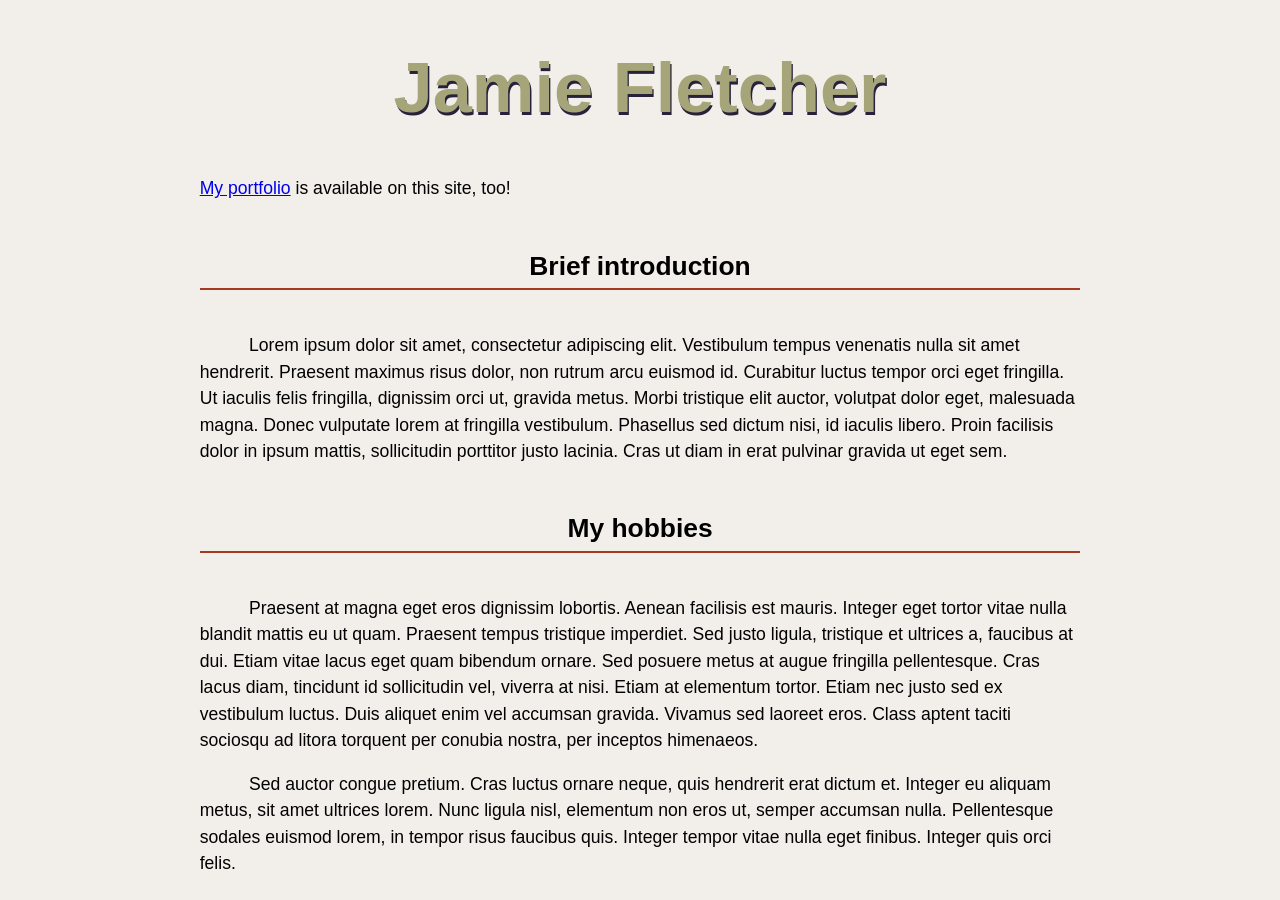
<file: index.html>
<!DOCTYPE html>
<html lang="en">
  <head>
    <meta charset="UTF-8" />
    <meta name="viewport" content="width=device-width, initial-scale=1.0" />
    <link rel="stylesheet" href="./styles/main.css">
    <title>About Me</title>
  </head>
  <body>
    <h1>Jamie Fletcher</h1>

    <nav>
      <p>
        <a href="./portfolio.html">My portfolio</a> is available on this site,
        too!
      </p>
    </nav>

    <section>
      <h2>Brief introduction</h2>

      <p>
        Lorem ipsum dolor sit amet, consectetur adipiscing elit. Vestibulum
        tempus venenatis nulla sit amet hendrerit. Praesent maximus risus dolor,
        non rutrum arcu euismod id. Curabitur luctus tempor orci eget fringilla.
        Ut iaculis felis fringilla, dignissim orci ut, gravida metus. Morbi
        tristique elit auctor, volutpat dolor eget, malesuada magna. Donec
        vulputate lorem at fringilla vestibulum. Phasellus sed dictum nisi, id
        iaculis libero. Proin facilisis dolor in ipsum mattis, sollicitudin
        porttitor justo lacinia. Cras ut diam in erat pulvinar gravida ut eget
        sem.
      </p>
    </section>

    <section>
      <h2>My hobbies</h2>

      <p>
        Praesent at magna eget eros dignissim lobortis. Aenean facilisis est
        mauris. Integer eget tortor vitae nulla blandit mattis eu ut quam.
        Praesent tempus tristique imperdiet. Sed justo ligula, tristique et
        ultrices a, faucibus at dui. Etiam vitae lacus eget quam bibendum
        ornare. Sed posuere metus at augue fringilla pellentesque. Cras lacus
        diam, tincidunt id sollicitudin vel, viverra at nisi. Etiam at elementum
        tortor. Etiam nec justo sed ex vestibulum luctus. Duis aliquet enim vel
        accumsan gravida. Vivamus sed laoreet eros. Class aptent taciti sociosqu
        ad litora torquent per conubia nostra, per inceptos himenaeos.
      </p>

      <p>
        Sed auctor congue pretium. Cras luctus ornare neque, quis hendrerit erat
        dictum et. Integer eu aliquam metus, sit amet ultrices lorem. Nunc
        ligula nisl, elementum non eros ut, semper accumsan nulla. Pellentesque
        sodales euismod lorem, in tempor risus faucibus quis. Integer tempor
        vitae nulla eget finibus. Integer quis orci felis.
      </p>
    </section>
  </body>
</html>
</file>
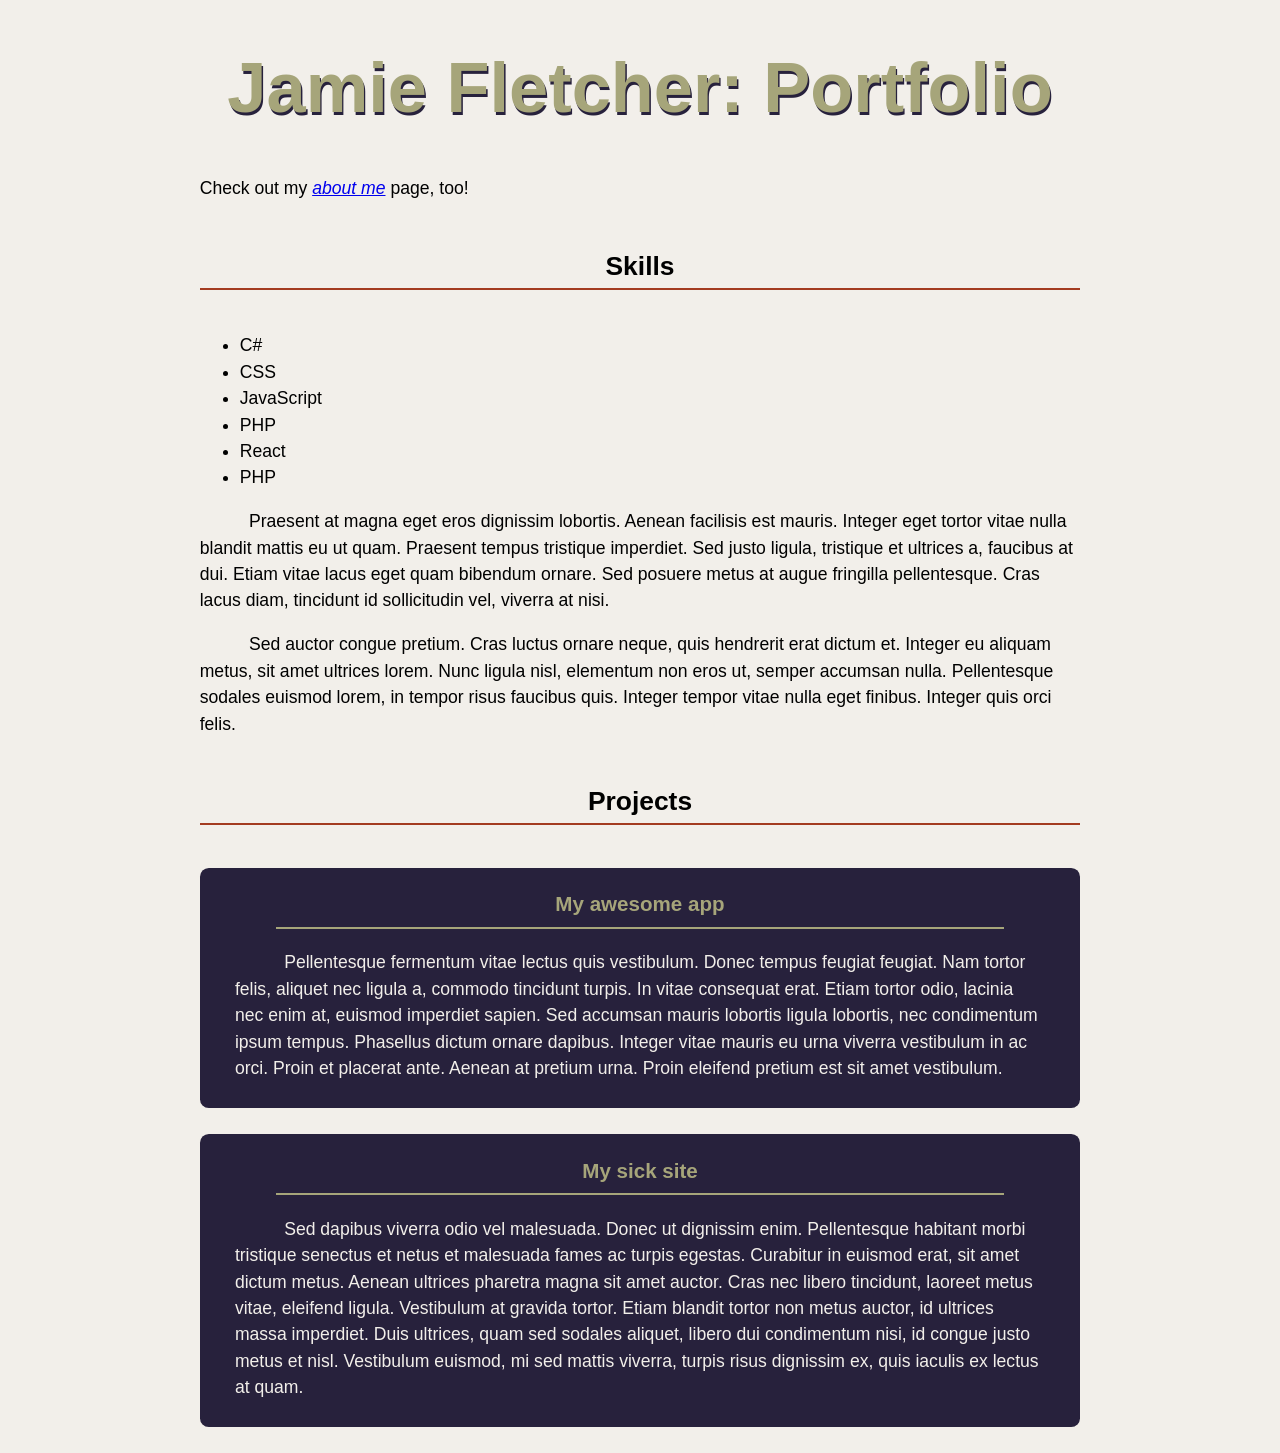
<file: portfolio.html>
<!DOCTYPE html>
<html lang="en">
  <head>
    <meta charset="UTF-8" />
    <meta name="viewport" content="width=device-width, initial-scale=1.0" />
    <link rel="stylesheet" href="./styles/main.css" />
    <title>Portfolio</title>
  </head>
  <body>
    <h1>Jamie Fletcher: Portfolio</h1>

    <nav>
      <p>
        Check out my <a href="./index.html"><em>about me</em></a> page, too!
      </p>
    </nav>

    <section>
      <h2>Skills</h2>
      <ul>
        <li>C#</li>
        <li>CSS</li>
        <li>JavaScript</li>
        <li>PHP</li>
        <li>React</li>
        <li>PHP</li>
      </ul>

      <p>
        Praesent at magna eget eros dignissim lobortis. Aenean facilisis est
        mauris. Integer eget tortor vitae nulla blandit mattis eu ut quam.
        Praesent tempus tristique imperdiet. Sed justo ligula, tristique et
        ultrices a, faucibus at dui. Etiam vitae lacus eget quam bibendum
        ornare. Sed posuere metus at augue fringilla pellentesque. Cras lacus
        diam, tincidunt id sollicitudin vel, viverra at nisi.
      </p>

      <p>
        Sed auctor congue pretium. Cras luctus ornare neque, quis hendrerit erat
        dictum et. Integer eu aliquam metus, sit amet ultrices lorem. Nunc
        ligula nisl, elementum non eros ut, semper accumsan nulla. Pellentesque
        sodales euismod lorem, in tempor risus faucibus quis. Integer tempor
        vitae nulla eget finibus. Integer quis orci felis.
      </p>
    </section>

    <section>
      <h2>Projects</h2>

      <div class="project">
        <h3>My awesome app</h3>

        <p>
          Pellentesque fermentum vitae lectus quis vestibulum. Donec tempus
          feugiat feugiat. Nam tortor felis, aliquet nec ligula a, commodo
          tincidunt turpis. In vitae consequat erat. Etiam tortor odio, lacinia
          nec enim at, euismod imperdiet sapien. Sed accumsan mauris lobortis
          ligula lobortis, nec condimentum ipsum tempus. Phasellus dictum ornare
          dapibus. Integer vitae mauris eu urna viverra vestibulum in ac orci.
          Proin et placerat ante. Aenean at pretium urna. Proin eleifend pretium
          est sit amet vestibulum.
        </p>
      </div>

      <div class="project">
        <h3>My sick site</h3>

        <p>
          Sed dapibus viverra odio vel malesuada. Donec ut dignissim enim.
          Pellentesque habitant morbi tristique senectus et netus et malesuada
          fames ac turpis egestas. Curabitur in euismod erat, sit amet dictum
          metus. Aenean ultrices pharetra magna sit amet auctor. Cras nec libero
          tincidunt, laoreet metus vitae, eleifend ligula. Vestibulum at gravida
          tortor. Etiam blandit tortor non metus auctor, id ultrices massa
          imperdiet. Duis ultrices, quam sed sodales aliquet, libero dui
          condimentum nisi, id congue justo metus et nisl. Vestibulum euismod,
          mi sed mattis viverra, turpis risus dignissim ex, quis iaculis ex
          lectus at quam.
        </p>
      </div>
    </section>
  </body>
</html>
</file>
<file: styles/main.css>
/*
 * https://coolors.co/27213c-5a352a-a33b20-a47963-a6a57a
 *
 * #27213C - Dark Purple
 * #5A352A - Caput Mortuum
 * #A33B20 - Rufous
 * #A47963 - Chamoisee
 * #A6A57A - Sage
 */

:root {
    font-family: sans-serif;
    background-color: #F2EFEA;
    color: black;
}

body {
    max-width: 90ch;
    margin: 0 auto;
    line-height: 1.5;
    font-size: 1.1rem;
}

h1, h2, h3 {
    text-align: center;
    line-height: normal;
}

h1 {
    font-size: 4em;
    font-weight: 900;
    text-shadow: 0.02em 0.04em #27213C;
    color: #A6A57A;
}

h2 {
    border-bottom: 0.1em solid #A33B20;
    padding: 0.25em;
    margin: 1.6em 0;
}

section p {
    text-indent: 2.8em;
}

.project {
    background-color: #27213C;
    color: #F2EFEA;
    padding: 0.5em 2em;
    border-radius: 0.5em;
    margin-bottom: 1.5em;
}

.project h3 {
    color: #A6A57A;
    margin-top: 1rem;
    margin-left: 2em;
    margin-right: 2em;
    border-bottom: 0.1em solid #a6a57a;
    padding-bottom: 0.5em;
}
</file>
